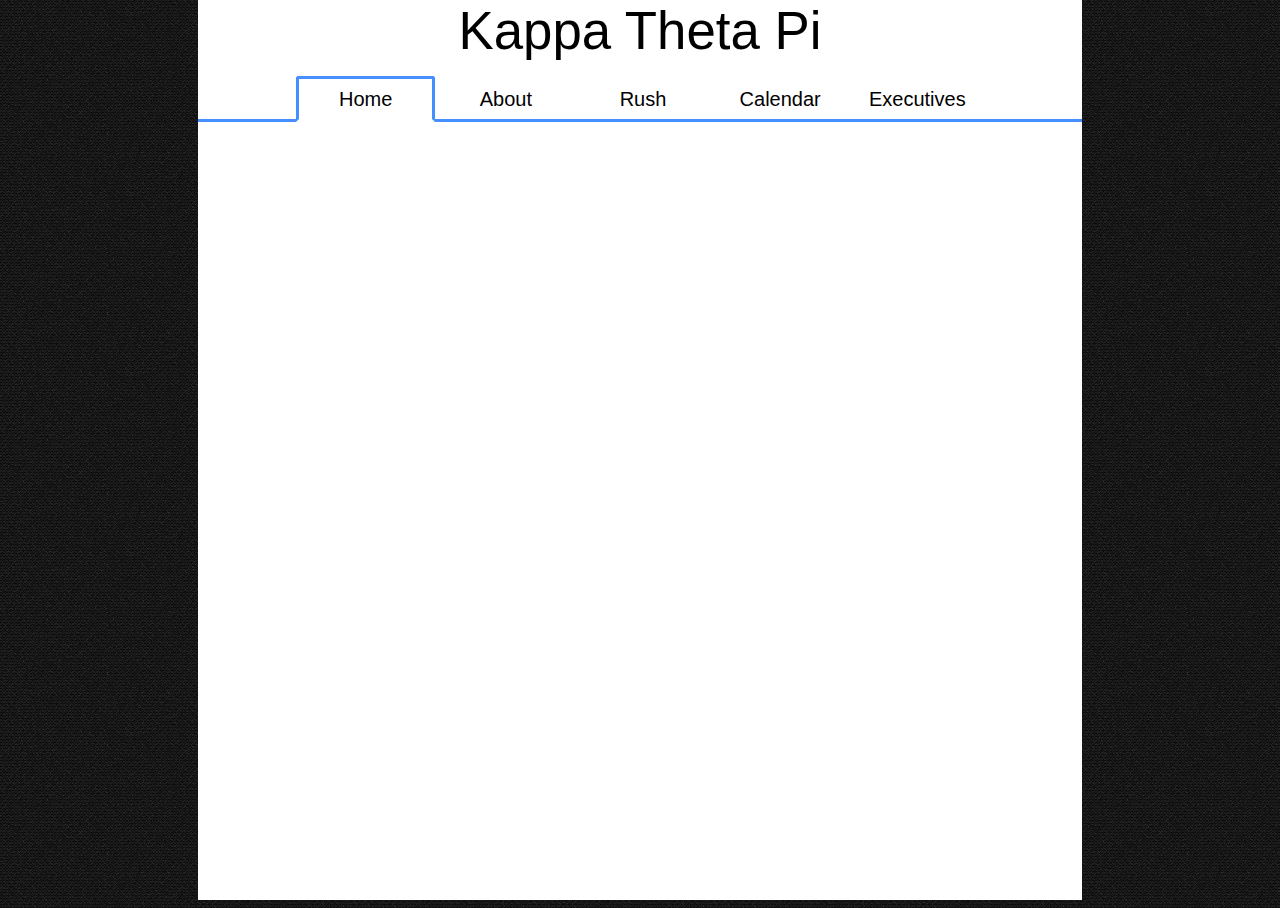
<file: index.html>
<!DOCTYPE html>

<html>

<head>
	<title>Kappa Theta Pi - Rose-Hulman Chapter</title>
	<script src="http://ajax.googleapis.com/ajax/libs/jquery/1.11.2/jquery.min.js" type="text/javascript"></script>
	<script src="scripts/createPage.js" type="text/javascript"></script>
	<link rel="stylesheet" type="text/css" href="styles/main.css" />
</head>

<body onload="initialize()">
	<div class="container">
		<div id="logo">Kappa Theta Pi</div>

		<div id="header">
			<a href="index.html"><div class="headerItem currentHeaderItem">Home</div></a>
			<a href="about.html"><div class="headerItem">About</div></a>
			<a href="rush.html"><div class="headerItem">Rush</div></a>
			<a href="calendar.html"><div class="headerItem">Calendar</div></a>
			<a href="executives.html"><div class="headerItem">Executives</div></a>
		</div>

		
	</div>

</body>

</html>
</file>
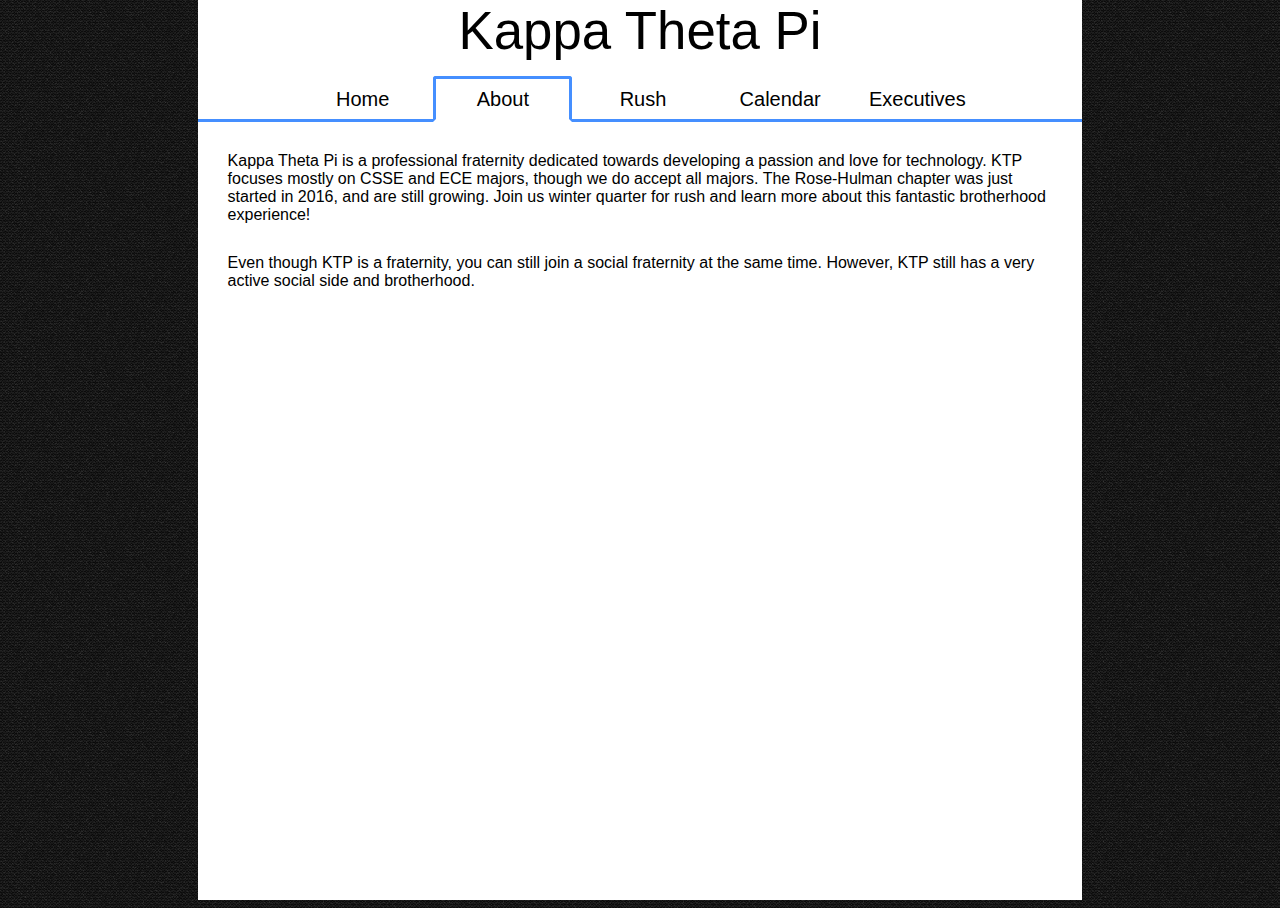
<file: about.html>
<!DOCTYPE html>

<html>

<head>
	<title>Kappa Theta Pi - Rose-Hulman Chapter</title>
	<script src="http://ajax.googleapis.com/ajax/libs/jquery/1.11.2/jquery.min.js" type="text/javascript"></script>
	<script src="scripts/createPage.js" type="text/javascript"></script>
	<link rel="stylesheet" type="text/css" href="styles/main.css" />
</head>

<body onload="initialize()">
	<div class="container">
		<div id="logo">Kappa Theta Pi</div>

		<div id="header">
			<a href="index.html"><div class="headerItem">Home</div></a>
			<a href="about.html"><div class="headerItem currentHeaderItem">About</div></a>
			<a href="rush.html"><div class="headerItem">Rush</div></a>
			<a href="calendar.html"><div class="headerItem">Calendar</div></a>
			<a href="executives.html"><div class="headerItem">Executives</div></a>
		</div>

		<p class="desc">Kappa Theta Pi is a professional fraternity dedicated towards developing a passion and love for technology. KTP focuses mostly on CSSE and ECE majors, though we do accept all majors. The Rose-Hulman chapter was just started in 2016, and are still growing. Join us winter quarter for rush and learn more about this fantastic brotherhood experience!</p>

		<p class="desc">Even though KTP is a fraternity, you can still join a social fraternity at the same time. However, KTP still has a very active social side and brotherhood.</p>
	</div>

</body>

</html>
</file>
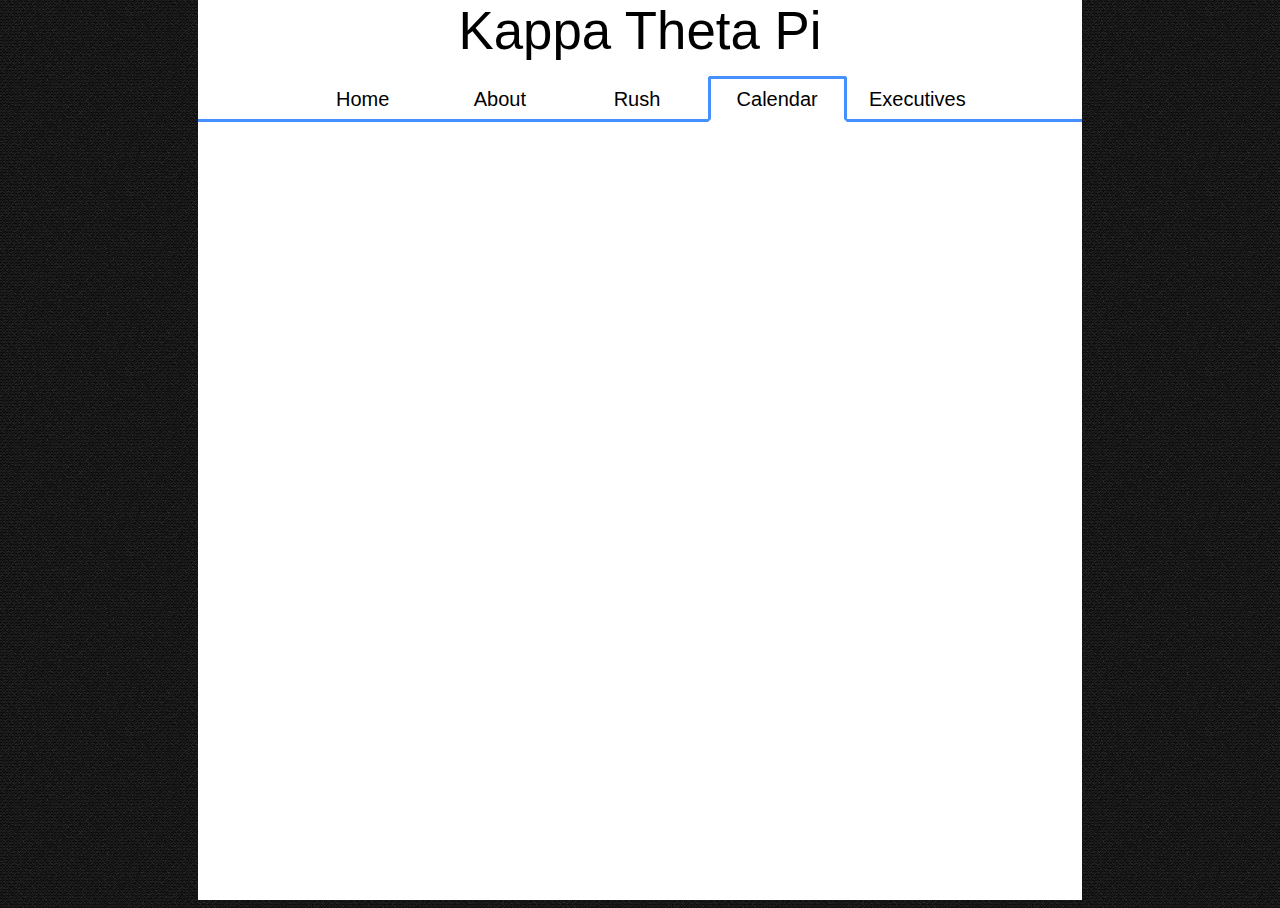
<file: calendar.html>
<!DOCTYPE html>

<html>

<head>
	<title>Kappa Theta Pi - Rose-Hulman Chapter</title>
	<script src="http://ajax.googleapis.com/ajax/libs/jquery/1.11.2/jquery.min.js" type="text/javascript"></script>
	<script src="scripts/createPage.js" type="text/javascript"></script>
	<link rel="stylesheet" type="text/css" href="styles/main.css" />
</head>

<body onload="initialize()">
	<div class="container">
		<div id="logo">Kappa Theta Pi</div>

		<div id="header">
			<a href="index.html"><div class="headerItem">Home</div></a>
			<a href="about.html"><div class="headerItem">About</div></a>
			<a href="rush.html"><div class="headerItem">Rush</div></a>
			<a href="calendar.html"><div class="headerItem currentHeaderItem">Calendar</div></a>
			<a href="executives.html"><div class="headerItem">Executives</div></a>
		</div>
	</div>

</body>

</html>
</file>
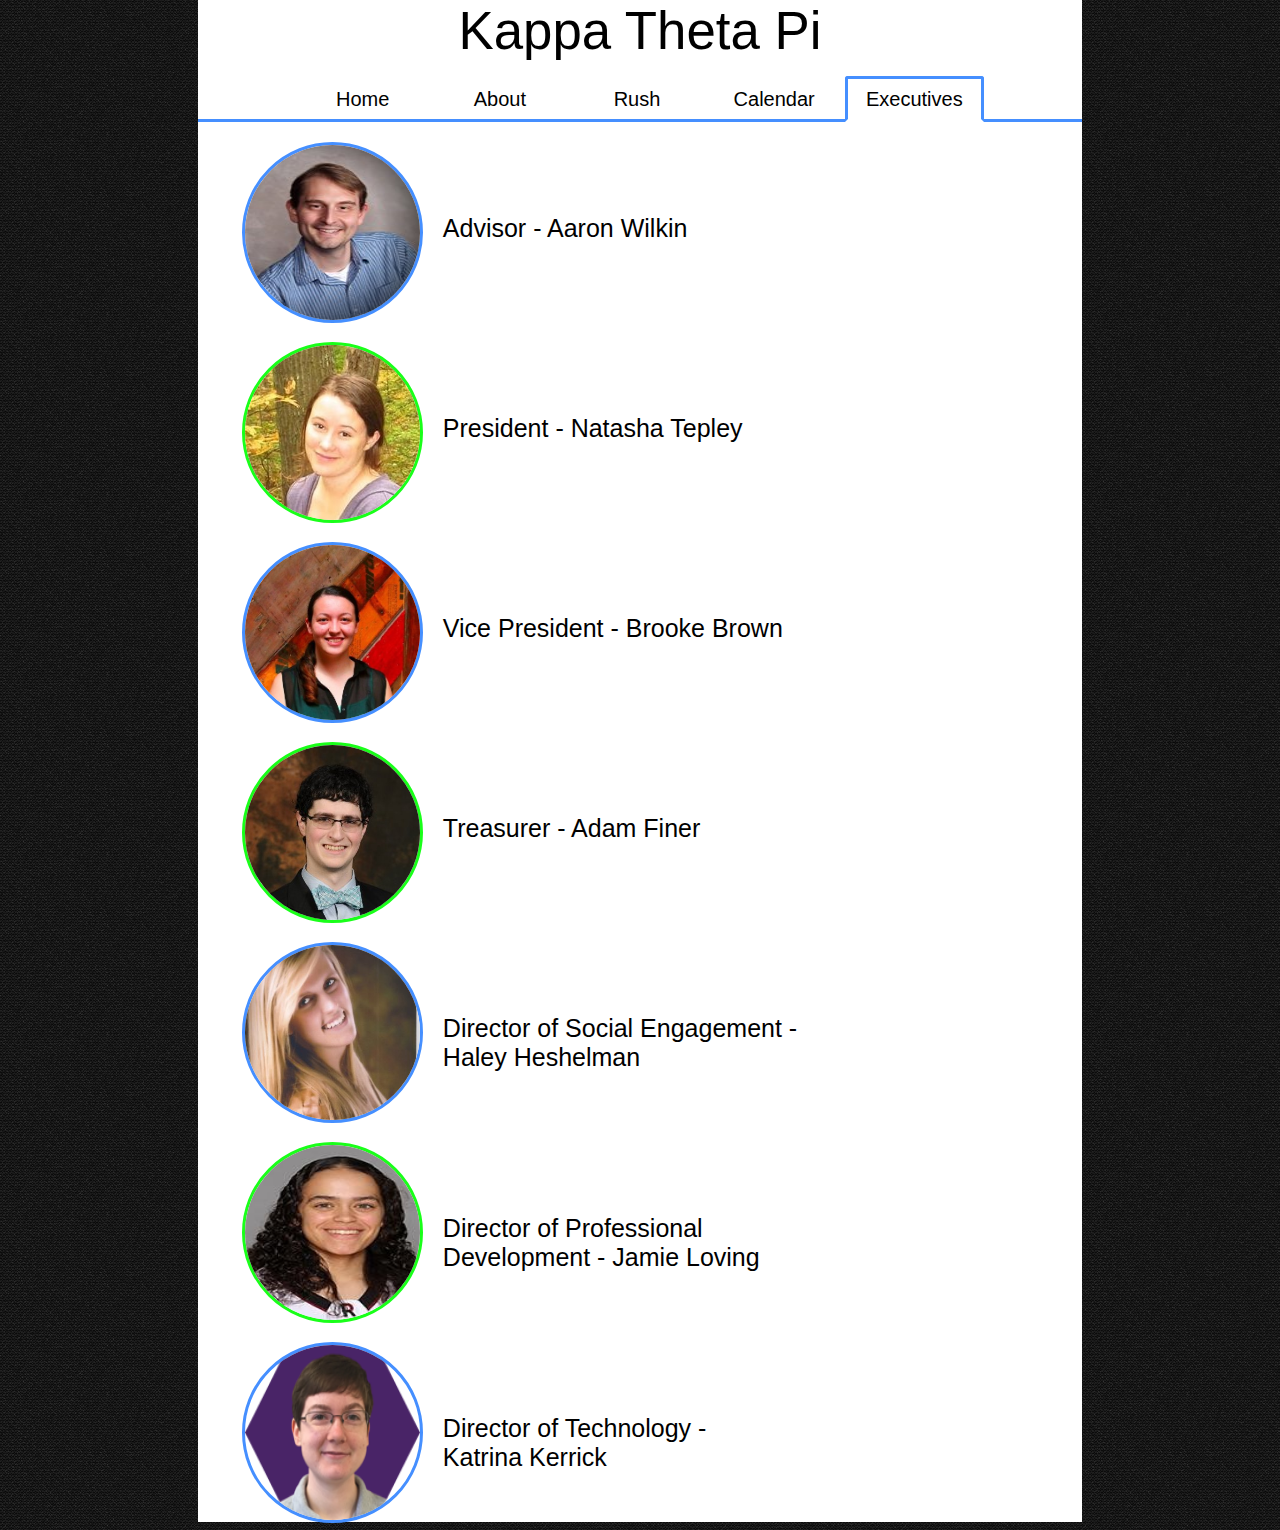
<file: executives.html>
<!DOCTYPE html>

<html>

<head>
	<title>Kappa Theta Pi - Rose-Hulman Chapter</title>
	<link rel="stylesheet" type="text/css" href="styles/main.css" />
</head>

<body onload="initialize()">
	<div class="container">
		<div id="logo">Kappa Theta Pi</div>

		<div id="header">
			<a href="index.html"><div class="headerItem">Home</div></a>
			<a href="about.html"><div class="headerItem">About</div></a>
			<a href="rush.html"><div class="headerItem">Rush</div></a>
			<a href="calendar.html"><div class="headerItem">Calendar</div></a>
			<a href="executives.html"><div class="headerItem currentHeaderItem">Executives</div></a>
		</div>

		<div>
			<div class="executive">
				<img src="images/Wilkin-Gregory-Aaron.jpg" class="execImage blue" />
				<span class="execTitle">Advisor - Aaron Wilkin</span>
			</div>
			<div class="executive">
				<img src="images/Natasha-Tepley.jpg" class="execImage green" />
				<span class="execTitle">President - Natasha Tepley</span>
			</div>
			<div class="executive">
				<img src="images/Brooke-Brown.jpg" class="execImage blue" />
				<span class="execTitle">Vice President - Brooke Brown</span>
			</div>
			<div class="executive">
				<img src="images/Adam-Finer.jpg" class="execImage green" />
				<span class="execTitle">Treasurer - Adam Finer</span>
			</div>
			<div class="executive">
				<img src="images/Haley-Heshelman.jpg" class="execImage blue" />
				<span class="execTitle">Director of Social Engagement -<br /> Haley Heshelman</span>
			</div>
			<div class="executive">
				<img src="images/Jamie-Loving.jpg" class="execImage green" />
				<span class="execTitle">Director of Professional <br />Development - Jamie Loving</span>
			</div>
			<div class="executive">
				<img src="images/katrina-kerrick.png" class="execImage blue" />
				<span class="execTitle">Director of Technology -<br /> Katrina Kerrick</span>
			</div>
		</div>
	</div>



</body>

</html>
</file>
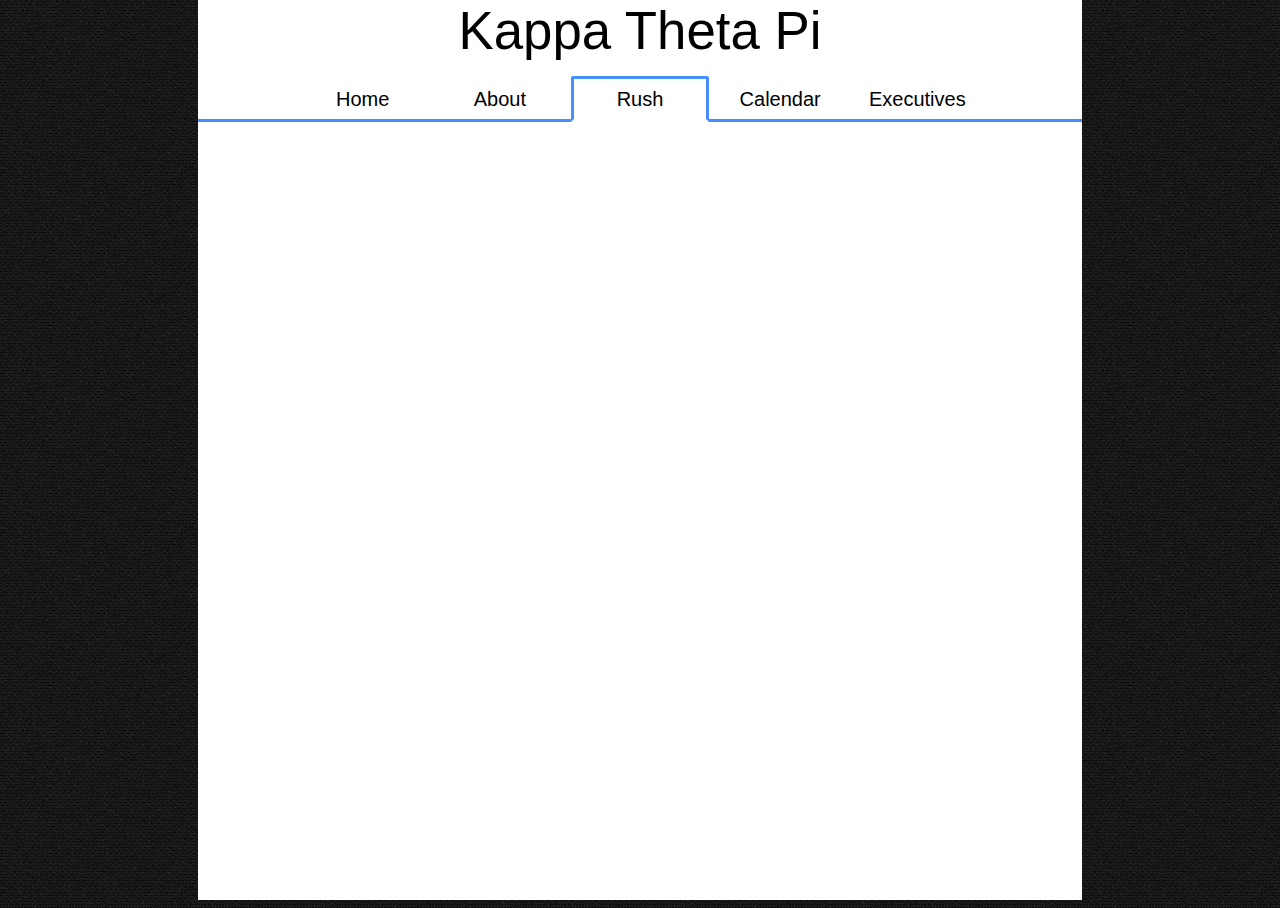
<file: rush.html>
<!DOCTYPE html>

<html>

<head>
	<title>Kappa Theta Pi - Rose-Hulman Chapter</title>
	<script src="http://ajax.googleapis.com/ajax/libs/jquery/1.11.2/jquery.min.js" type="text/javascript"></script>
	<script src="scripts/createPage.js" type="text/javascript"></script>
	<link rel="stylesheet" type="text/css" href="styles/main.css" />
</head>

<body onload="initialize()">
	<div class="container">
		<div id="logo">Kappa Theta Pi</div>

		<div id="header">
			<a href="index.html"><div class="headerItem">Home</div></a>
			<a href="about.html"><div class="headerItem">About</div></a>
			<a href="rush.html"><div class="headerItem currentHeaderItem">Rush</div></a>
			<a href="calendar.html"><div class="headerItem">Calendar</div></a>
			<a href="executives.html"><div class="headerItem">Executives</div></a>
		</div>
	</div>

</body>

</html>
</file>
<file: styles/main.css>
body {
	font-family: Tahoma, Verdana, Segoe, sans-serif;
	background-image: url("../images/binding_dark.png");
	background-repeat: repeat;
}

#header {
	display: block;
	text-align: center;
	border-bottom: 3px solid #458FFF;
}

.headerItem {
	display: inline-block;
	font-size: 20px;
	width: 15%;
	text-align: center;
	height: 40px;
	line-height: 40px;
}

.currentHeaderItem {
	border-top-left-radius: 3px;
	border-top-right-radius: 3px;
	border: 3px solid #458FFF;
	border-bottom: 3px solid white;
	margin-bottom: -3px;
}

#login {
	width: 100%;
	height: 15px;
}

.loginItem {
	font-size: 10px;
	display: inline-block;
	float: right;
	margin-left: 20px;
}

.headerItem:hover {
	background-color: #458FFF;
	border-top-left-radius: 5px;
	border-top-right-radius: 5px;
}

.container {
	display: block;
	width: 70%;
	max-width: 1000px;
	min-width: 500px;
	margin-left: auto;
	margin-right: auto;
	background-color: #fff;
	min-height: 100vh;
	margin-top: -15px;
}

a:link, :visited {
	text-decoration: none;
	color: #000;
}

#logo {
	width: 100%;
	font-size: 330%;
	text-align: center;
	margin-top: 15px;
	margin-bottom: 15px;
}

.executive {
	border-radius: 5px;
	width: 90%;
	display: block;
	margin-left: auto;
	margin-right: auto;
	margin-top: 20px;
	height: 180px;
}

.execImage {
	border-radius: 100%;
	display: inline;
	height: 175px;
	width: 175px;
	float: left;
}

.execTitle {
	float: left;
	font-size: 25px;
	margin-top: 72px;
	margin-left: 20px;
}

.blue {
	border: 3px solid #458FFF;
}

.green {
	border: 3px solid #19FF19;
}

.desc {
	margin: 30px;
}

.featureImage {
	height: 475px;
	width: 600px;
	display: block;
	margin-left: auto;
	margin-right: auto;
	border-radius: 3px;
	margin-top: 20px;
}
</file>
